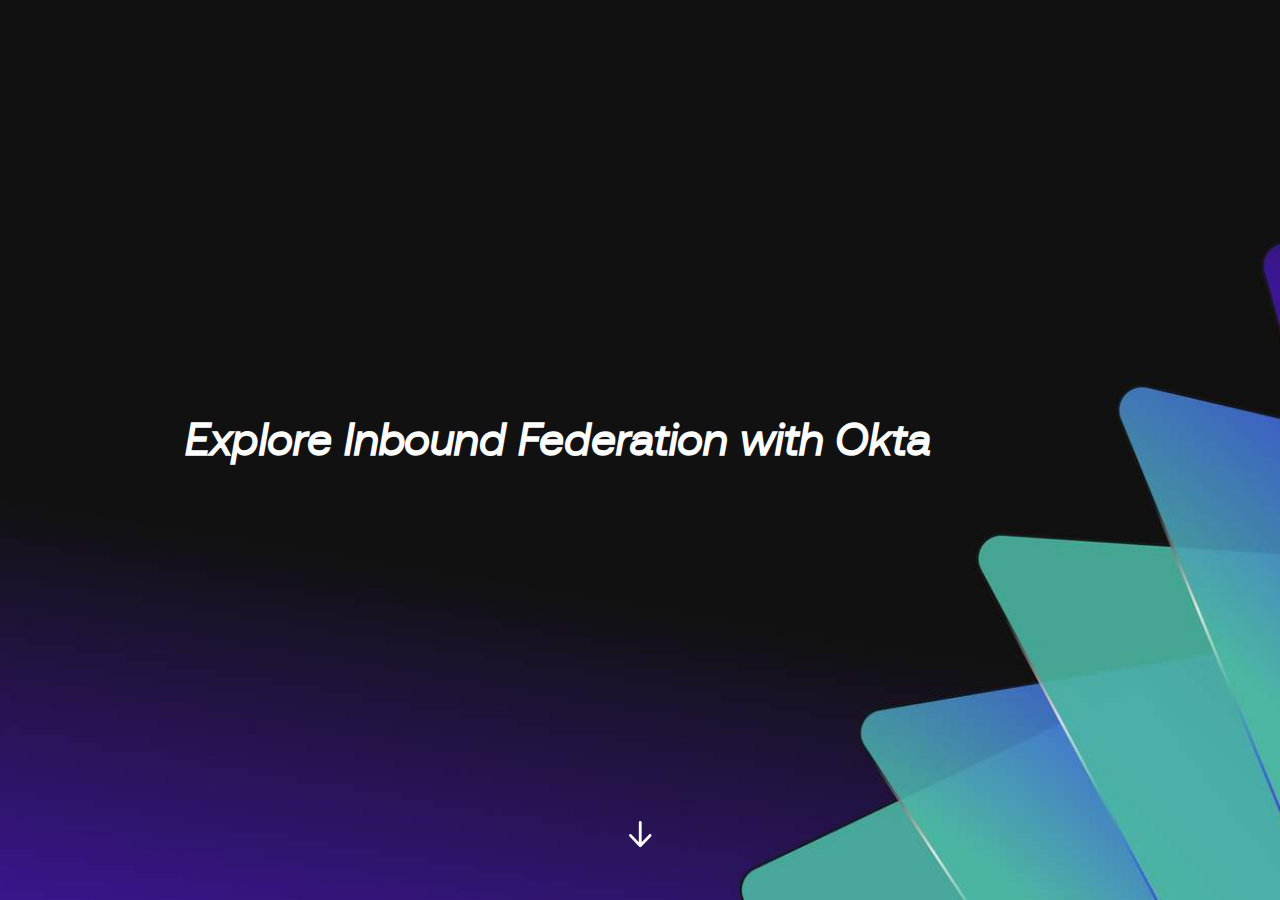
<file: worksamples/Explore Inbound Federation/index.html>
<!DOCTYPE html>
<html lang="en" class="">
  <head>
    <meta http-equiv="X-UA-Compatible" content="IE=edge,chrome=1">
    <meta name="viewport" content="width=device-width, initial-scale=1">
    <meta charset="utf-8">

    <title>Explore Inbound Federation with Okta</title>

    <link type="text/css" rel="stylesheet" href="lib/icomoon.css">
    <script type="text/javascript" src="lib/player-0.0.11.min.js"></script>
    <script type="text/javascript" src="lib/lzwcompress.js"></script>

    <!-- Resize Hack -->
    <script type="text/javascript">
      window.resizeTo(screen.width, screen.height);
    </script>
    

    <script id="__ENTRY__" type="application/json">
      {".js":["rise/d73725e3.js"],".css":["sandbox/4adfab46.css"]}
    </script>

    <script id="__REMOTE_ENTRIES__" type="application/json">
      {"mondrian":{".js":["mondrian/entry.js"]}}
    </script>

    <script>
      (function() {
        const jsonp = {}

        function loadModule(manifest) {
          const p = []

          if (manifest['.css'] != null) {
            for (var idx = 0; idx < manifest['.css'].length; idx++) {
              p.push(new Promise((resolve, reject) => {
                var link = document.createElement('link')
                link.onload = resolve
                link.onerror = reject
                link.rel = 'stylesheet'
                link.href = 'lib/' + manifest['.css'][idx]
                document.body.appendChild(link)
              }))
            }
          }

          if (manifest['.js'] != null) {
            for (var idx = 0; idx < manifest['.js'].length; idx++) {
              p.push(new Promise((resolve, reject) => {
                var script = document.createElement('script')
                script.onload = resolve
                script.onerror = reject
                script.src = 'lib/' + manifest['.js'][idx]
                document.body.appendChild(script)
              }))
            }
          }

          return Promise.all(p)
        }

        function deserialize(str) {
          const buffer = Uint8Array.from(atob(str), c => c.charCodeAt(0))
          const json = new TextDecoder().decode(buffer)
          const result = JSON.parse(json)
          return result
        }

        function __loadEntry() {
          return loadModule(JSON.parse(document.getElementById('__ENTRY__').textContent))
        }

        function __loadRemoteEntry(name) {
          const manifest = JSON.parse(document.getElementById('__REMOTE_ENTRIES__').textContent)
          if (manifest[name] == null) throw new Error(`Missing manifest for remote entry "${name}".`)
          return loadModule(manifest[name])
        }

        async function __fetchCourse() {
          return Promise.resolve(deserialize("[base64]/[base64]/[base64]/[base64]"))
        }

        window.__loadEntry = __loadEntry
        window.__loadRemoteEntry = __loadRemoteEntry
        window.__fetchCourse = __fetchCourse
      })()
    </script>
  </head>
  <body>
    <div id="app"></div>
    <script type="text/javascript">
  (function(root) {
    window.partnerContent = [];

    function isExport() {
      return true;
    }

    function resolvePath(path) {
      return ('assets/').concat(path);
    }

    function resolveFontPath(font) {
      return ('lib/fonts/').concat(font.key.split('/').reverse()[0]);
    }

    root.Runtime = {
      fetch: window.__fetchCourse,
      isExport: isExport,
      resolvePath: resolvePath,
      resolveFontPath: resolveFontPath
    };
  }(window));
</script>

    
    <script>__loadEntry()</script>
    
  </body>
</html>
</file>
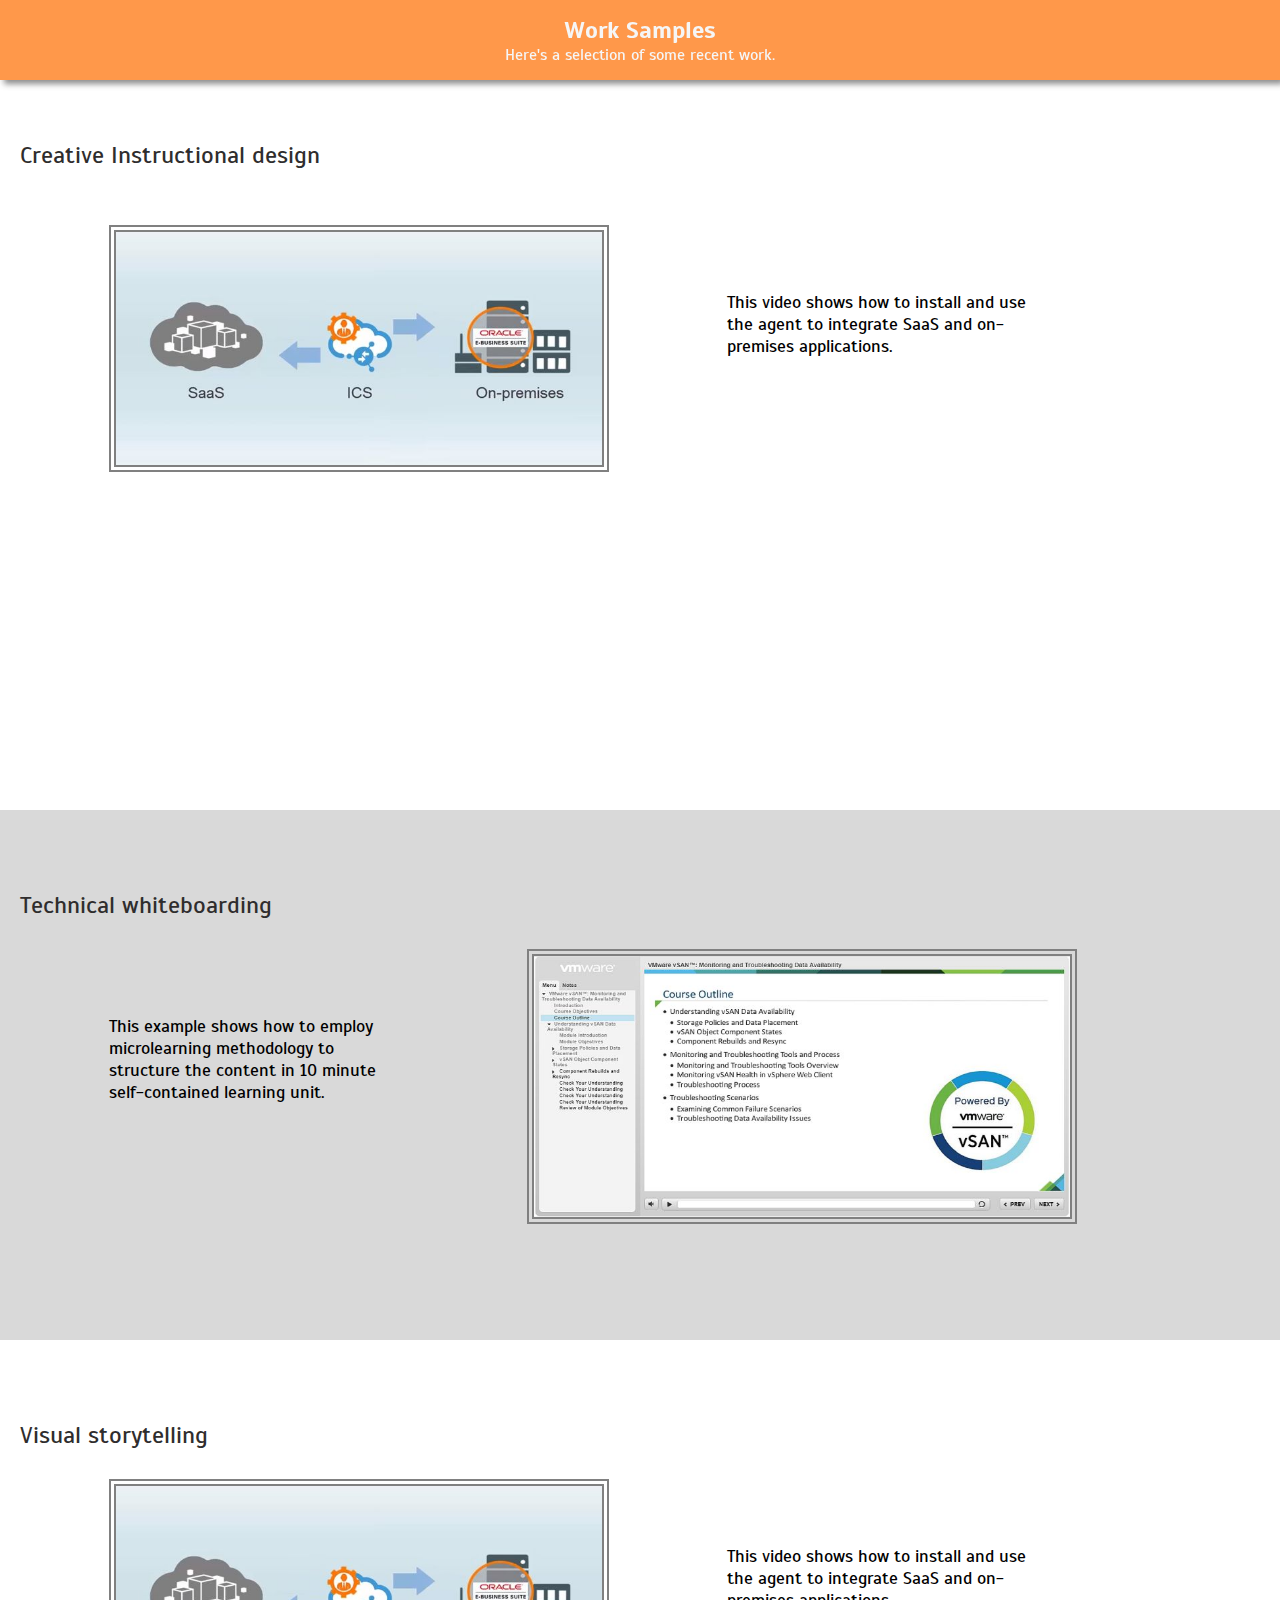
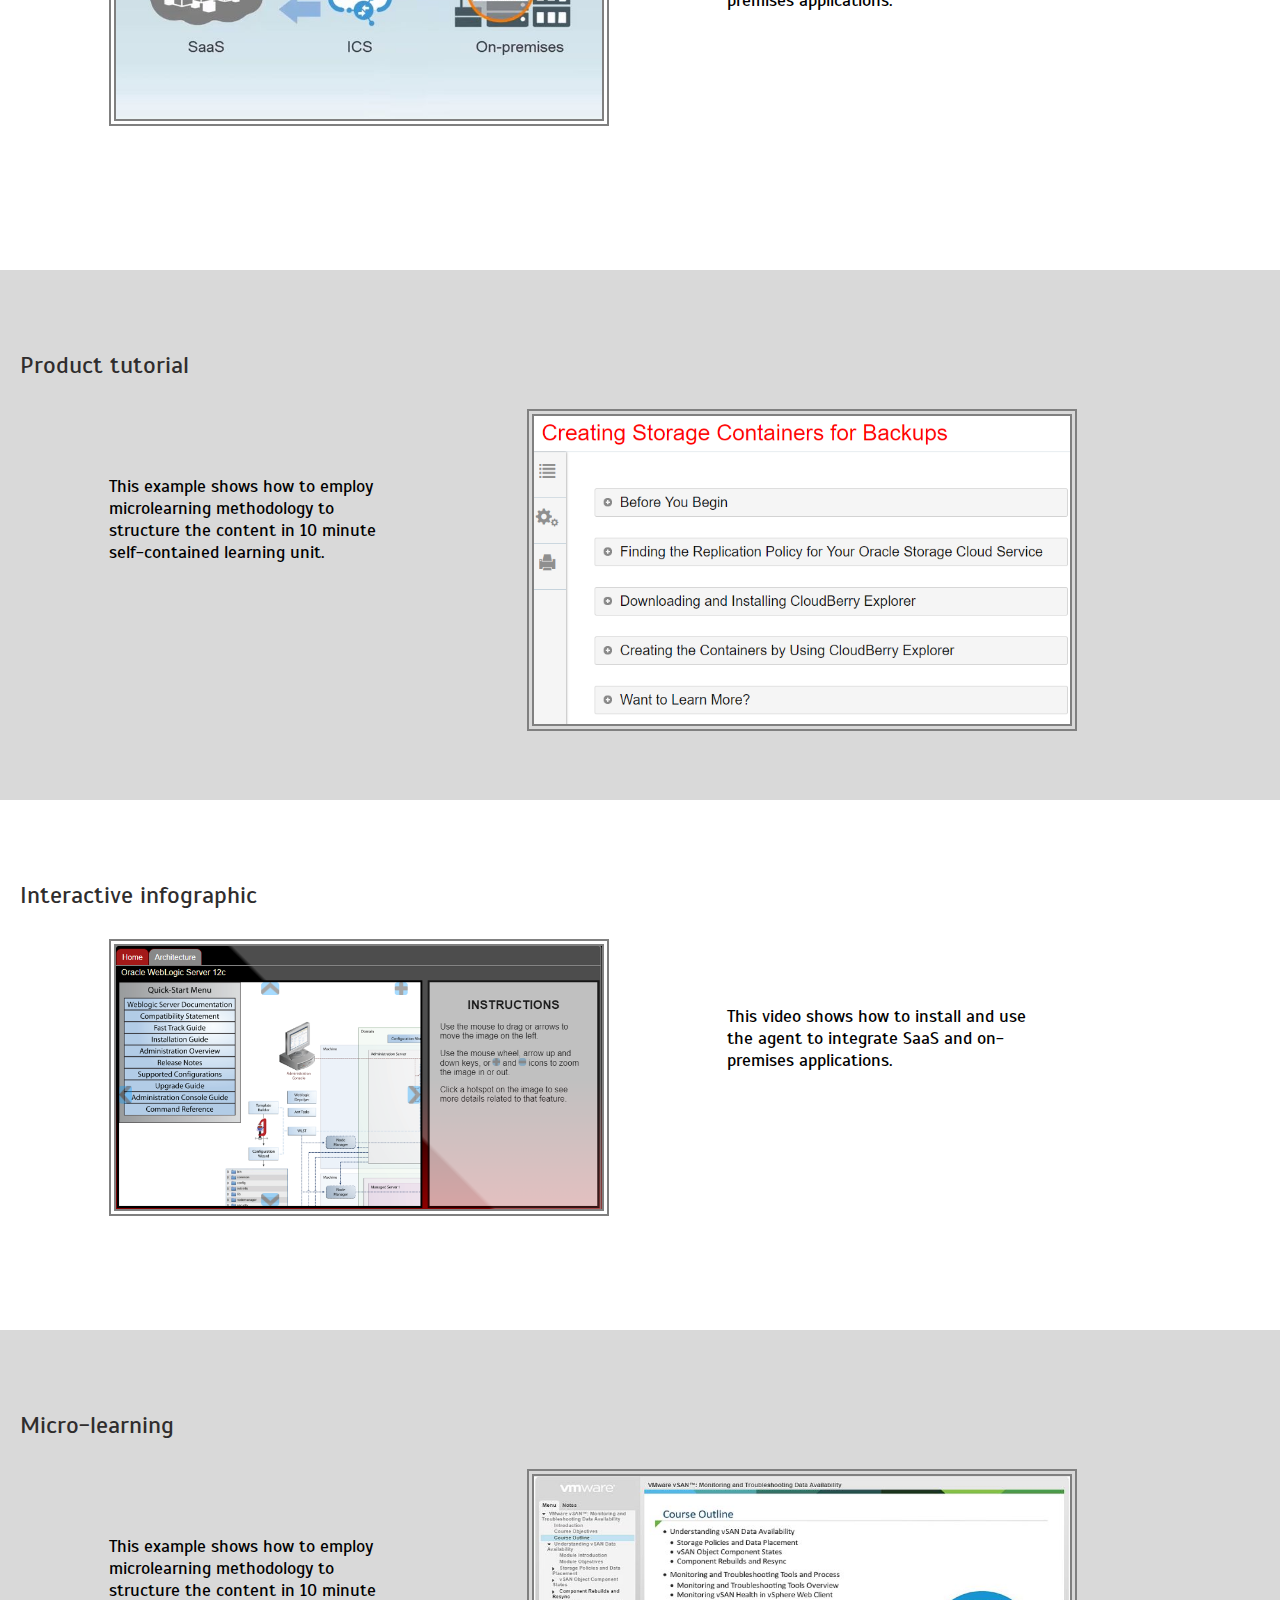
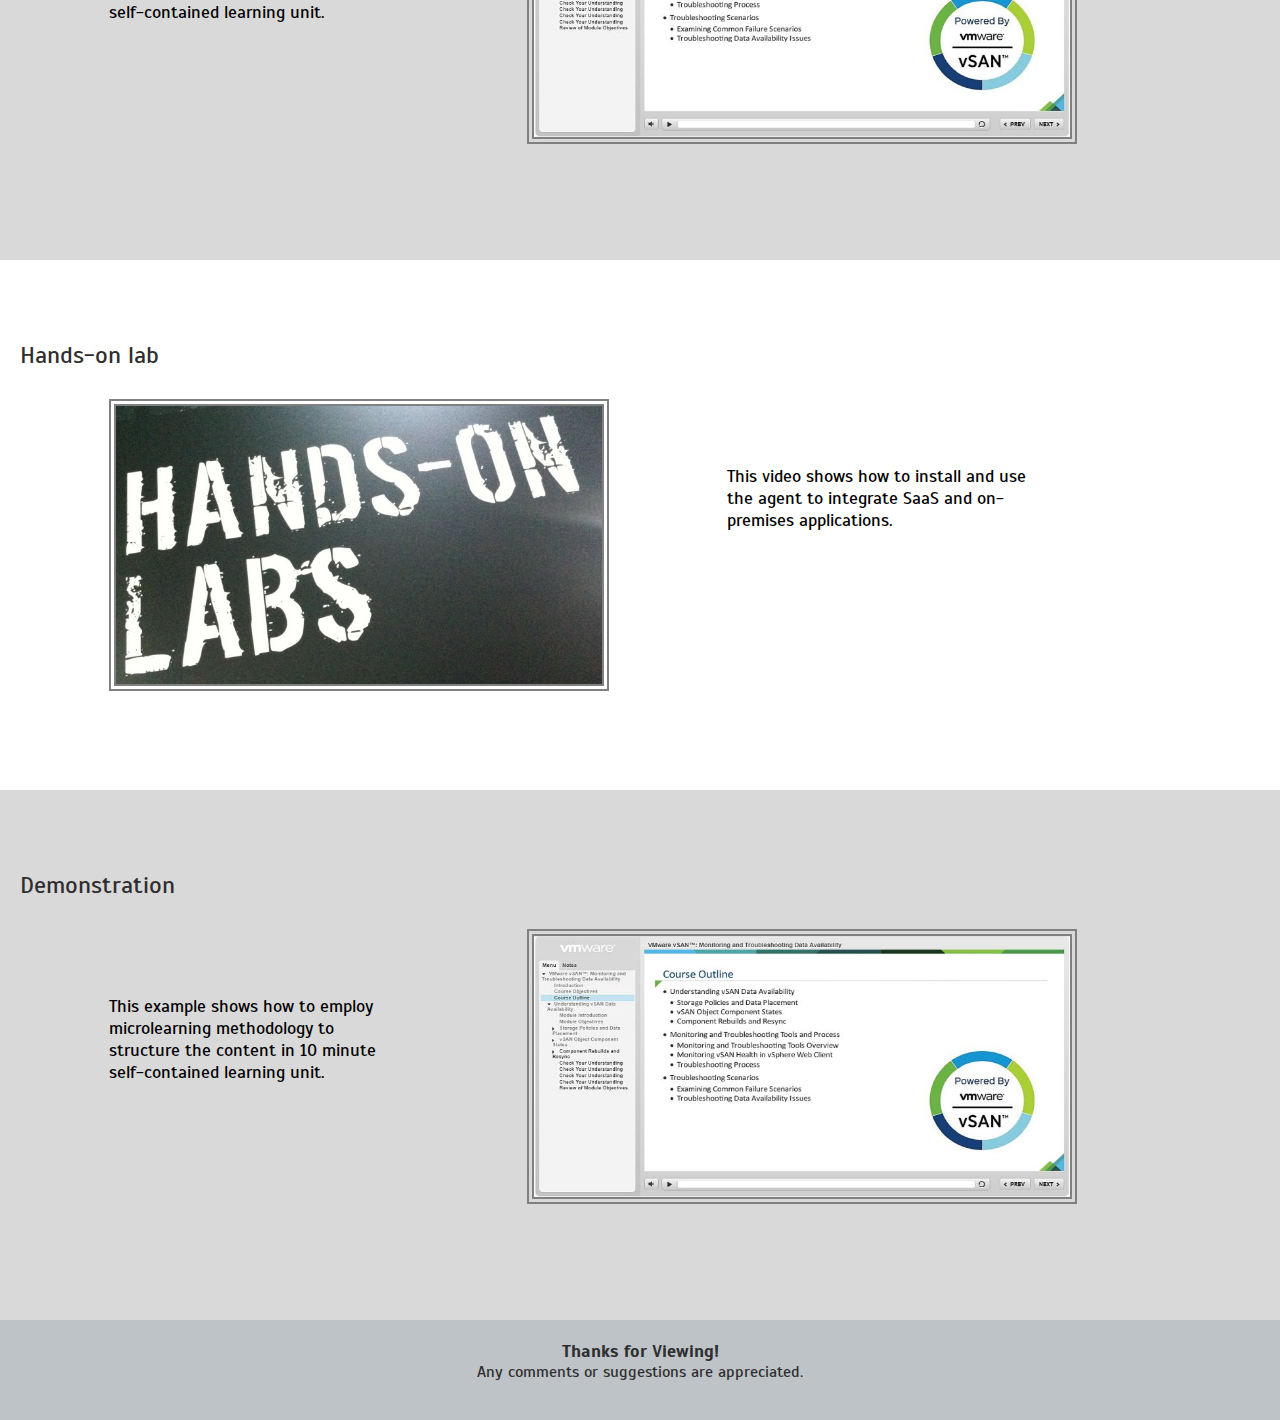
<file: Samples.html>
<!DOCTYPE html>
<head>
  <title>Work Samples</title>
  <link rel="stylesheet" href="css/scroll.css">
  <!--<script type="text/javascript" src="js/home.js"></script-->
</head>
<body>
<nav>
  <div class="nav-container">
    <h1>Work Samples</h1>
    <p>Here's a selection of some recent work. </p>
  </div>
</nav>

<section id="creative-ID">
    <div class="title">Creative Instructional design</div>
    
    <div class="container">
      <div class="image_left">
        <a href="https://youtu.be/nsbvR027GXY" target="_blank">
          <img src="image/ICS_agent.jpg" alt="ICS-Agent" class="imgBorder" style="width:500px;height:247px;" />
      
        </a>
      </div>
      <div class="description_right"> 
         <br /> <br /><br /> This video shows how to install and use the agent to integrate SaaS and on-premises applications.
      </div> 
    </div>
    
  
</section>
    
<section class="greybg" id="whiteboard">
    <div class="title">Technical whiteboarding</div>
    
    <div class="container">
        
     <div class="description_left"> 
         <br /> <br /><br /> This example shows how to employ microlearning methodology to structure the content in 10 minute self-contained learning unit.
      </div> 
      <div class="image_right">
        <a href="https://youtu.be/nsbvR027GXY" target="_blank">
          
      <img src="image/vSAN_MT.jpg" alt="micro-learning" class="imgBorder" style="width:550px;height:275px;" />
        </a>
      </div>
      
    </div>
    
    
</section>
    
<section id="storytelling">
    <div class="title">Visual storytelling</div>
    
    <div class="container">
      <div class="image_left">
        <a href="https://youtu.be/nsbvR027GXY" target="_blank">
          <img src="image/ICS_agent.jpg" alt="ICS-Agent" class="imgBorder" style="width:500px;height:247px;" />
      
        </a>
      </div>
      <div class="description_right"> 
         <br /> <br /><br /> This video shows how to install and use the agent to integrate SaaS and on-premises applications.
      </div> 
    </div>
    
  
</section>
    
    
<section class="greybg" id="tutorial">
  <div class="title">Product tutorial</div>
  <div class="container">
        
      <div class="description_left"> 
         <br /> <br /><br /> This example shows how to employ microlearning methodology to structure the content in 10 minute self-contained learning unit.
      </div> 
      <div class="image_right">
        <a href="http://www.oracle.com/webfolder/technetwork/tutorials/obe/cloud/sscs/CreateStorageContainer/SOACS_prereq_storageContainers.html" target="_blank">
          
      <img src="image/tutorial.png" alt="micro-learning" class="imgBorder" style="width:550px;" />
        </a>
      </div>
   </div>    
</section>
    
    
    
<section id="infographic">
    <div class="title">Interactive infographic</div>
    <div class="container">
        
       <div class="image_left">
        <a href="http://www.oracle.com/webfolder/technetwork/tutorials/obe/fmw/wls/12c/12c_poster/poster.html" target="_blank">
          <img src="image/infograph.png" alt="ICS-Agent" class="imgBorder" style="width:500px;" />
      
        </a>
      </div>
      <div class="description_right"> 
         <br /> <br /><br /> This video shows how to install and use the agent to integrate SaaS and on-premises applications.
      </div>  
        
       <!-- 
      <div class="overlay">
      <img src="image/infograph.png" alt="ICS-Agent" class="image">
      <a href="http://www.oracle.com/webfolder/technetwork/tutorials/obe/fmw/wls/12c/12c_poster/poster.html" target="_blank">
      <div class="overlay-content"> 
         <div>This video shows how to install and 
        use the agent to integrate SaaS and on-premises applications.</div>
      </div> 
      </a>
      </div>
-->
    </div>
</section> 
    
       

<section class="greybg" id="micro-learning">
    <div class="title">Micro-learning</div>
    
    <div class="container">
        
     <div class="description_left"> 
         <br /> <br /><br /> This example shows how to employ microlearning methodology to structure the content in 10 minute self-contained learning unit.
      </div> 
      <div class="image_right">
        <a href="https://youtu.be/nsbvR027GXY" target="_blank">
          
      <img src="image/vSAN_MT.jpg" alt="micro-learning" class="imgBorder" style="width:550px;height:275px;" />
        </a>
      </div>
      
    </div>
    
    
</section>
    



    

      <!--<div class="overlay">
      <img src="image/tutorial.png" alt="tutorial" class="image">
      <a href="http://www.oracle.com/webfolder/technetwork/tutorials/obe/cloud/sscs/CreateStorageContainer/SOACS_prereq_storageContainers.html" target="_blank">
      <div class="overlay-content"> 
         <div>This video shows how to install and 
        use the agent to integrate SaaS and on-premises applications.</div>
      </div> 
      </a>
      </div>
-->
      

    
<section id="HOL">
    <div class="title">Hands-on lab</div>
    <div class="container">
          <div class="image_left">
        <a href="http://www.oracle.com/webfolder/technetwork/tutorials/obe/fmw/wls/12c/12c_poster/poster.html" target="_blank">
          <img src="image/HOL.png" alt="ICS-Agent" class="imgBorder" style="width:500px;" />
      
        </a>
      </div>
      <div class="description_right"> 
         <br /> <br /><br /> This video shows how to install and use the agent to integrate SaaS and on-premises applications.
      </div>  
    </div>
</section> 
    
    
<section class="greybg" id="demo">
    <div class="title">Demonstration</div>
    
    <div class="container">
        
     <div class="description_left"> 
         <br /> <br /><br /> This example shows how to employ microlearning methodology to structure the content in 10 minute self-contained learning unit.
      </div> 
      <div class="image_right">
        <a href="https://youtu.be/nsbvR027GXY" target="_blank">
          
      <img src="image/vSAN_MT.jpg" alt="micro-learning" class="imgBorder" style="width:550px;height:275px;" />
        </a>
      </div>
      
    </div>
    
    
</section>
    
    
     
     
<footer>
<p>  </p>   
  <h2>Thanks for Viewing!</h2>
  <p>Any comments or suggestions are appreciated.</p>
</footer>
<a id="toTop" href="#1"><div class="to-top"></div></a>
    </body>
</html>
</file>
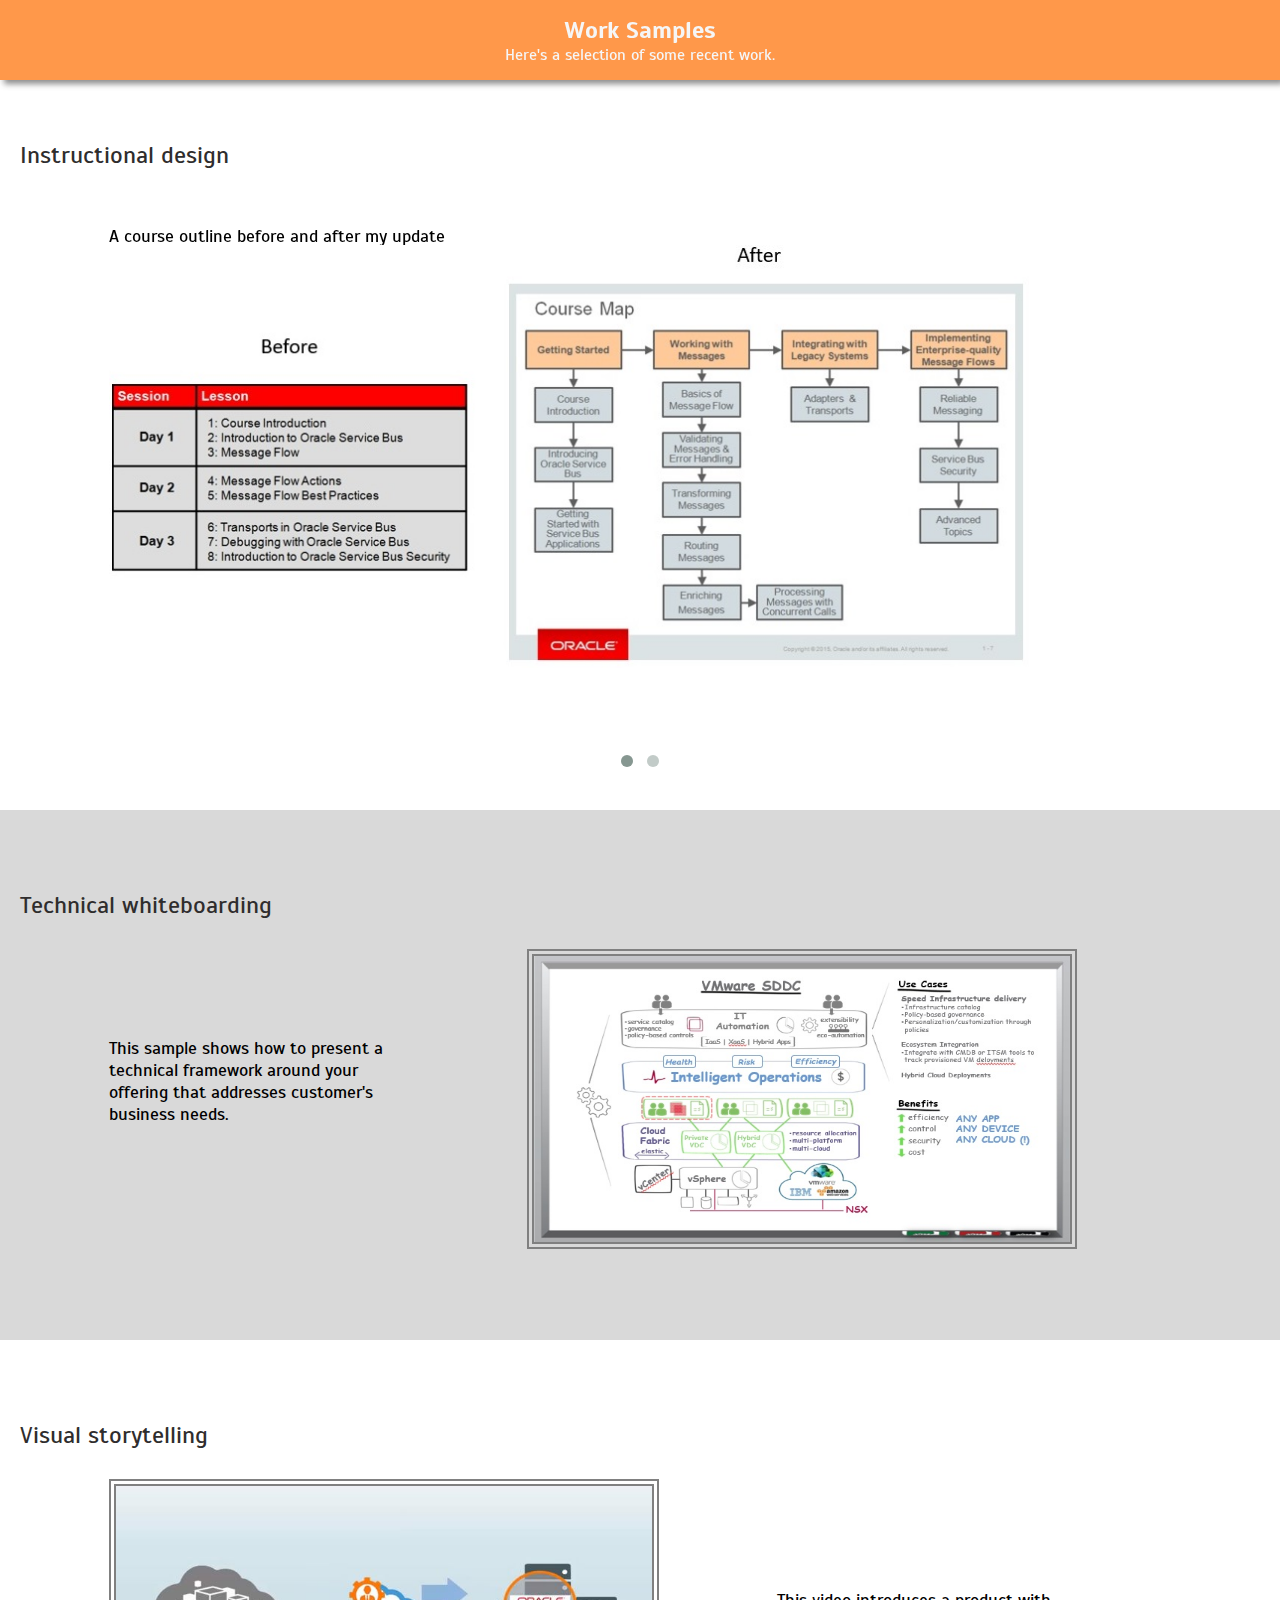
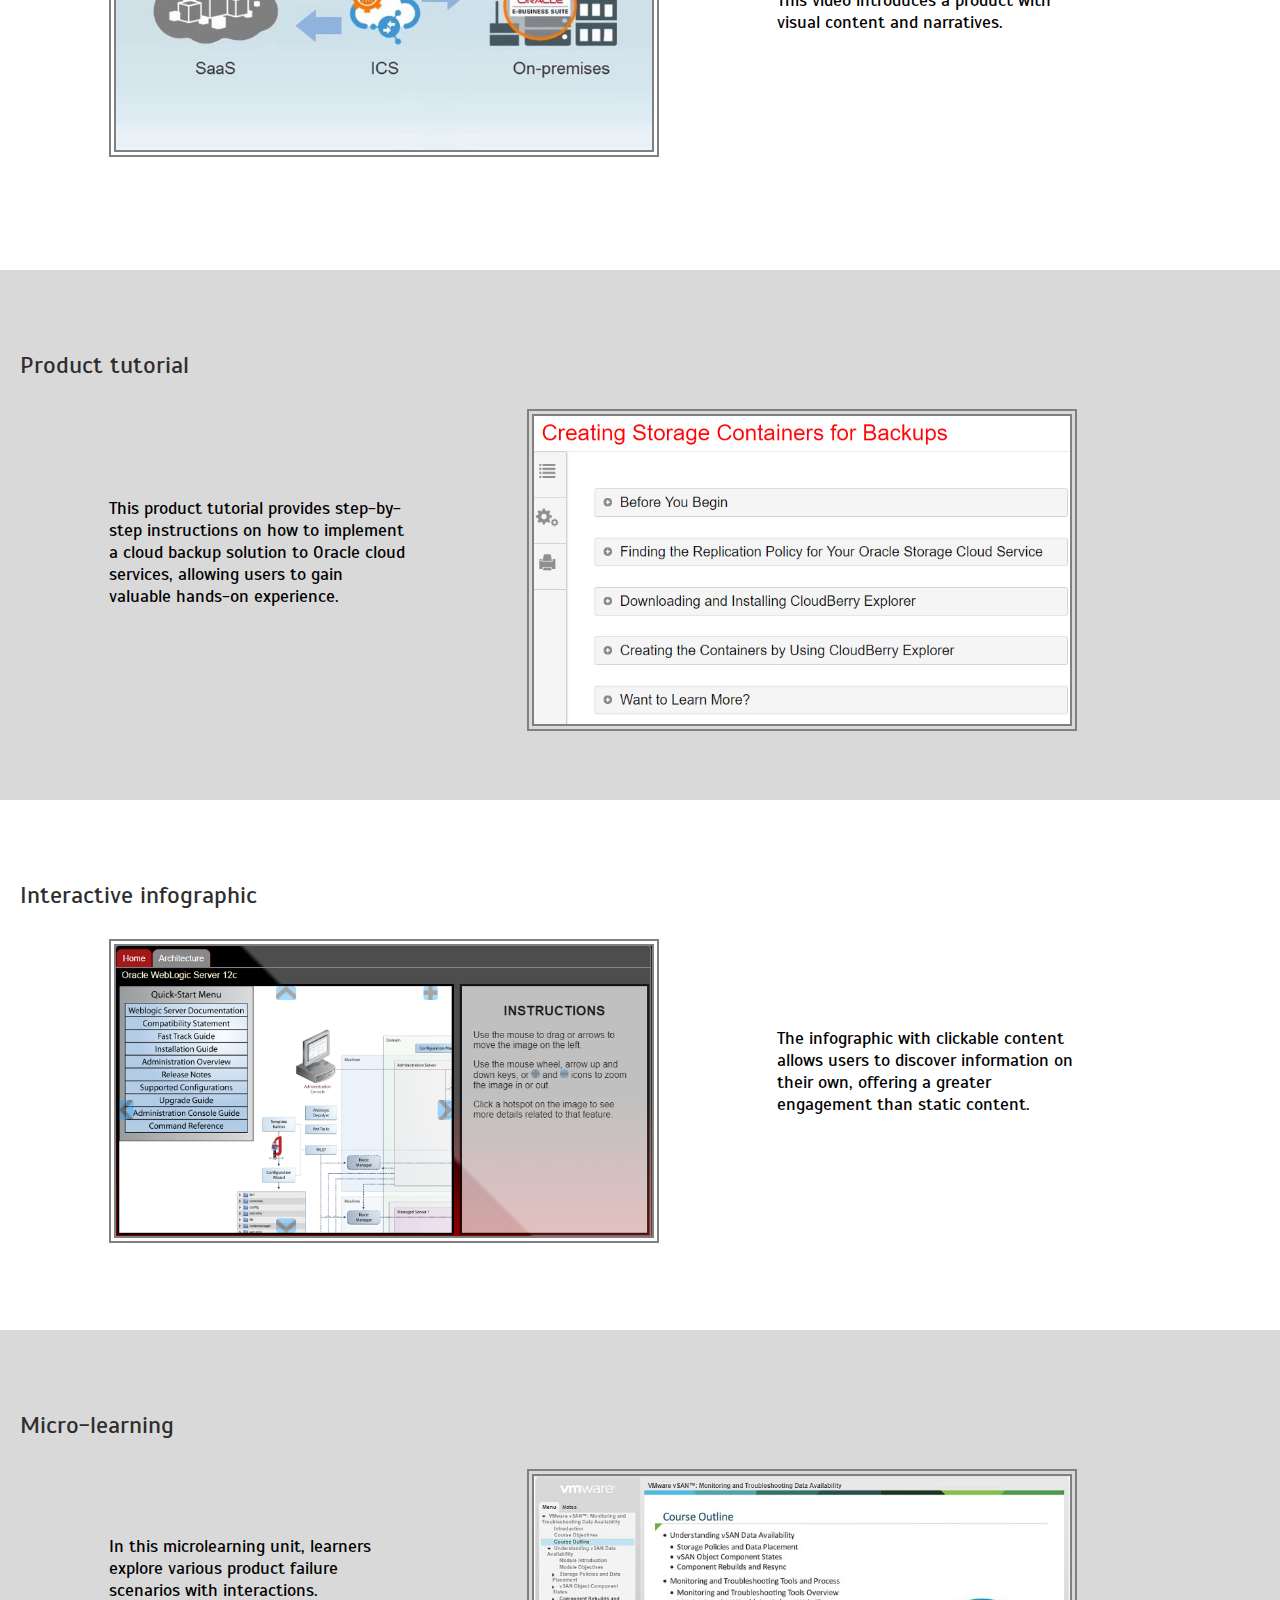
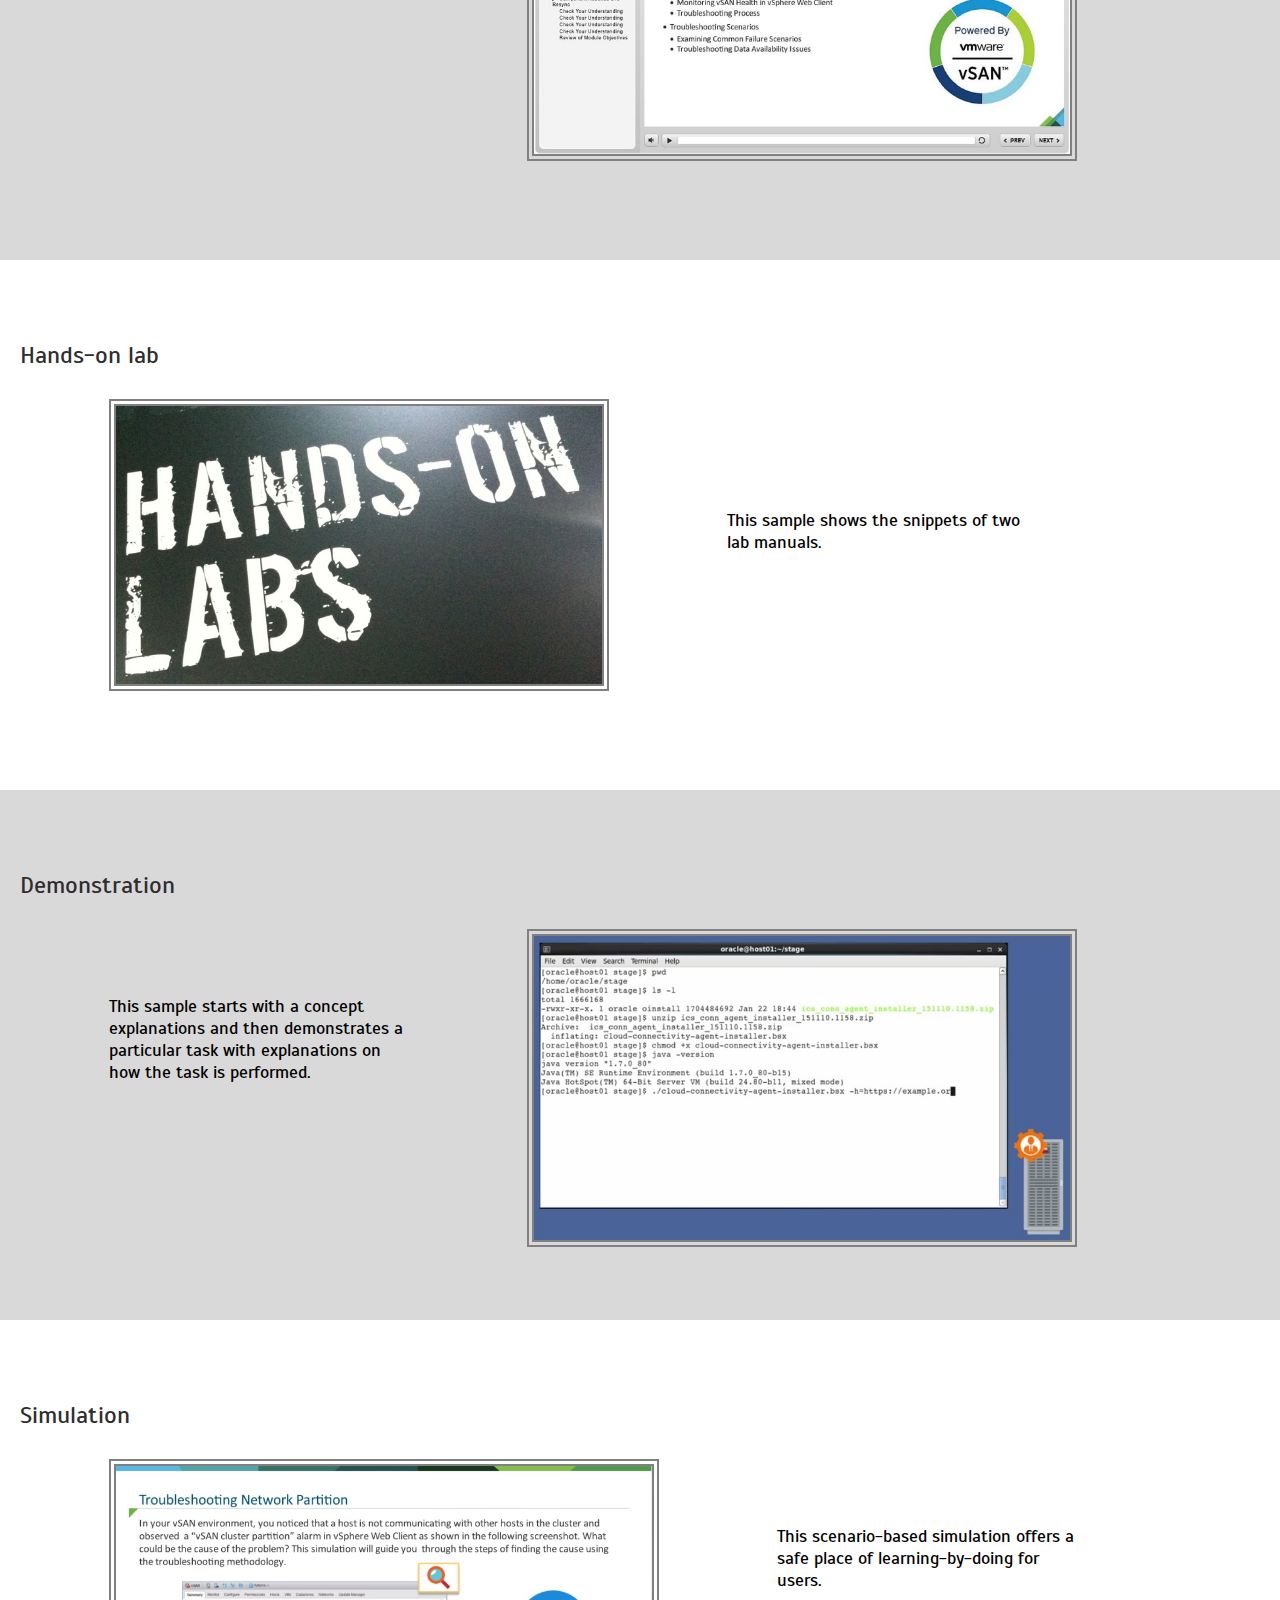
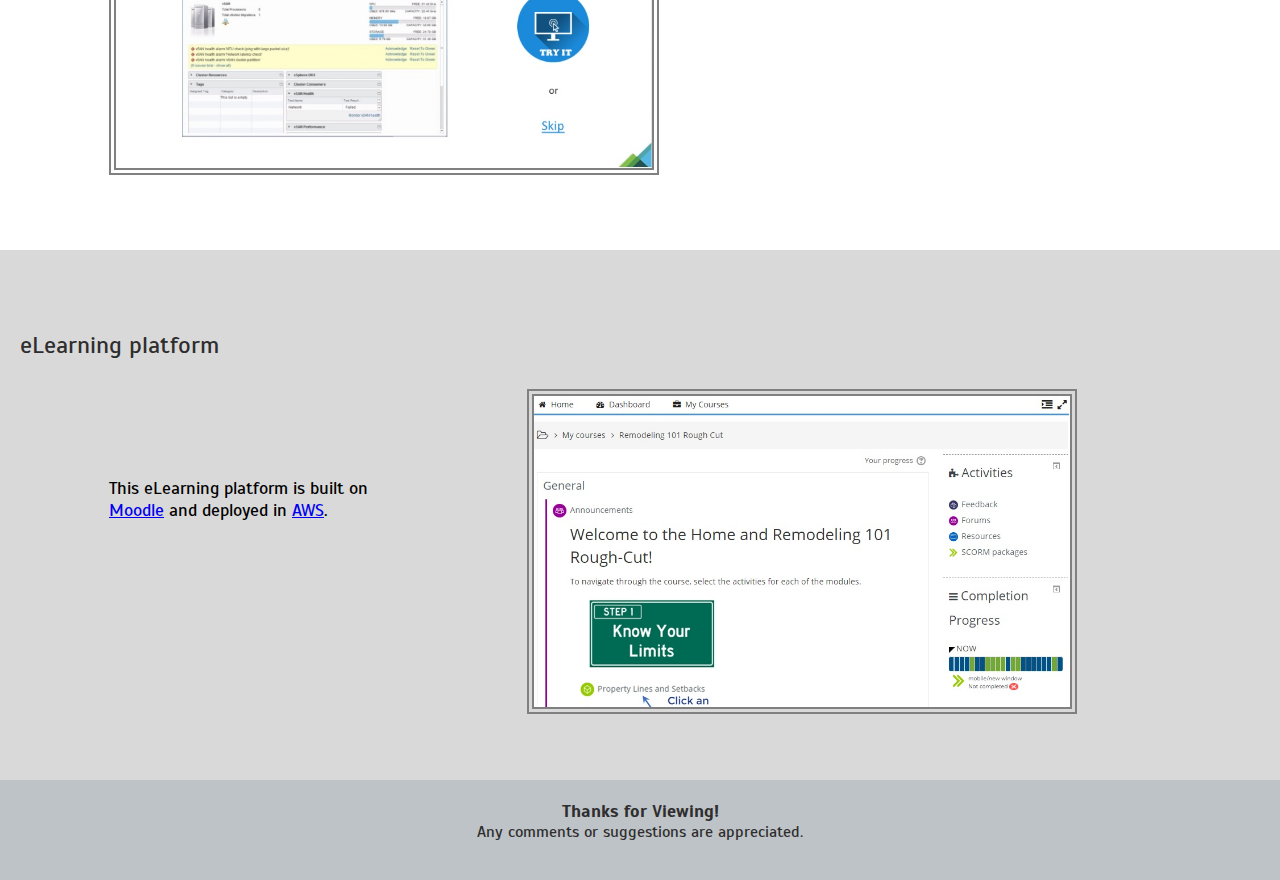
<file: samples.html>
<!DOCTYPE html>
<html>
<head>
  <title>Work Samples</title>
  <link rel="stylesheet" href="css/scroll.css">
 
  <link rel="stylesheet" href="owl-carousel/owl.carousel.css">
  <link rel="stylesheet" href="owl-carousel/owl.theme.css">
  <link rel="stylesheet" href="owl-carousel/custom.css">

  <script src="owl-carousel/jquery-1.9.1.min.js"></script>
  <script src="owl-carousel/owl.carousel.min.js"></script>
    
 <!--<script type="text/javascript" src="js/home.js"></script-->
</head>
<body>
<nav>
  <div class="nav-container">
    <h1>Work Samples</h1>
    <p>Here's a selection of some recent work. </p>
  </div>
</nav>

<section id="creative-ID">
    <div class="title">Instructional design</div>
    
    <div class="container owl-carousel owl-theme">
      <div>
          <div class="carousel_title"> 
             A course outline before and after my update
             
          </div>
          <div class="carousel_image">
            
              <img src="image/ID1.jpg" alt="course map" style="width:920px" />
    
          </div>
       
      </div>
       
      <div class="item">
        <div class="carousel_title"> 
            The set-up of a course lab based on a use case
             
          </div>
          <div class="carousel_image">
            
              <img src="image/ID2.jpg" alt="lab_setup"  style="width:770px" />
    
          </div>
      </div>
    </div>
    
  
</section>
    
<section class="greybg" id="whiteboard">
    <div class="title">Technical whiteboarding</div>
    
    <div class="container">
        
     <div class="description_left"> 
         <br /> <br /><br /> <br />This sample shows how to present a technical framework around your offering that addresses customer's  business needs.
      </div> 
      <div class="image_right">
        <a href="worksamples/Whiteboard-sample.pptm" target="_blank">
          
      <img src="image/whiteboard.jpg" alt="whiteboard" class="imgBorder" style="width:550px;height:300px;" />
        </a>
      </div>      
    </div>    
</section>
    
<section id="storytelling">
    <div class="title">Visual storytelling</div>
    
    <div class="container">
      <div class="image_left">
        <a href="https://youtu.be/vjlrVkKVU2s" target="_blank">
          <img src="image/ICS_agent.jpg" alt="ICS-Agent" class="imgBorder" style="width:550px" />
      
        </a>
      </div>
      <div class="description_right"> 
         <br /> <br /><br /> <br /> <br /> This video introduces a product with visual content  and narratives. 
      </div> 
    </div>
    
  
</section>
    
    
<section class="greybg" id="tutorial">
  <div class="title">Product tutorial</div>
  <div class="container">
        
      <div class="description_left"> 
         <br /> <br /><br /> <br /> This product tutorial provides step-by-step instructions on how to implement a cloud backup solution to Oracle cloud services, allowing users to gain valuable hands-on experience.
      </div> 
      <div class="image_right">
        <a href="http://www.oracle.com/webfolder/technetwork/tutorials/obe/cloud/sscs/CreateStorageContainer/SOACS_prereq_storageContainers.html" target="_blank">
          
      <img src="image/tutorial.png" alt="micro-learning" class="imgBorder" style="width:550px;" />
        </a>
      </div>
   </div>    
</section>
    
    
    
<section id="infographic">
    <div class="title">Interactive infographic</div>
    <div class="container">
        
       <div class="image_left">
        <a href="http://www.oracle.com/webfolder/technetwork/tutorials/obe/fmw/wls/12c/12c_poster/poster.html" target="_blank">
          <img src="image/infograph.png" alt="ICS-Agent" class="imgBorder" style="width:550px;" />
      
        </a>
      </div>
      <div class="description_right"> 
         <br /> <br /><br /> <br /> The infographic with clickable content allows users to discover information on their own, offering a greater engagement than static content.
      </div>  
        
       <!-- 
      <div class="overlay">
      <img src="image/infograph.png" alt="ICS-Agent" class="image">
      <a href="http://www.oracle.com/webfolder/technetwork/tutorials/obe/fmw/wls/12c/12c_poster/poster.html" target="_blank">
      <div class="overlay-content"> 
         <div>This video shows how to install and 
        use the agent to integrate SaaS and on-premises applications.</div>
      </div> 
      </a>
      </div>
-->
    </div>
</section> 
    
       

<section class="greybg" id="micro-learning">
    <div class="title">Micro-learning</div>
    
    <div class="container">
        
     <div class="description_left"> 
         <br /> <br /><br /> In this microlearning unit, learners explore various product failure scenarios with interactions. 
      </div> 
      <div class="image_right">
        <a href="worksamples/MicroLearning/story_html5.html" target="_blank">
          
      <img src="image/vSAN_MT.jpg" alt="micro-learning" class="imgBorder" style="width:550px" />
        </a>
      </div>
      
    </div>
    
    
</section>
    



    

      <!--<div class="overlay">
      <img src="image/tutorial.png" alt="tutorial" class="image">
      <a href="http://www.oracle.com/webfolder/technetwork/tutorials/obe/cloud/sscs/CreateStorageContainer/SOACS_prereq_storageContainers.html" target="_blank">
      <div class="overlay-content"> 
         <div>This video shows how to install and 
        use the agent to integrate SaaS and on-premises applications.</div>
      </div> 
      </a>
      </div>
-->
      

    
<section id="HOL">
    <div class="title">Hands-on lab</div>
    <div class="container">
          <div class="image_left">
        <a href="worksamples/HOLs.pdf" target="_blank">
          <img src="image/HOL.png" alt="ICS-Agent" class="imgBorder" style="width:500px;" />
      
        </a>
      </div>
      <div class="description_right"> 
         <br /> <br /><br /> <br /><br />This sample shows the snippets of two lab manuals.
      </div>  
    </div>
</section> 
    
    
<section class="greybg" id="demo">
    <div class="title">Demonstration</div>
    
    <div class="container">
        
     <div class="description_left"> 
         <br /> <br /><br /> This sample starts with a concept explanations and then demonstrates a particular task with explanations on how the task is performed.
      </div> 
      <div class="image_right">
        <a href="https://youtu.be/nsbvR027GXY" target="_blank">
          
      <img src="image/demo.jpg" alt="micro-learning" class="imgBorder" style="width:550px" />
        </a>
      </div>
      
    </div> 
    
</section>
    
<section id="simulation">
    <div class="title">Simulation</div>
    <div class="container">
          <div class="image_left">
        <a href="worksamples/simulation.mp4" target="_blank">
          <img src="image/simulation.jpg" alt="ICS-Agent" class="imgBorder" style="width:550px;" />
      
        </a>
      </div>
      <div class="description_right"> 
         <br /> <br /><br /> This scenario-based simulation offers a safe place of learning-by-doing for users. 
      </div>  
    </div>
</section> 
        
<section class="greybg" id="platform">
    <div class="title">eLearning platform</div>
    
    <div class="container">
        
     <div class="description_left"> 
         <br /> <br /><br /> <br /> This eLearning platform is built on <a href="https://moodle.org/" target="_blank">Moodle</a> and deployed in <a href="https://aws.amazon.com/" target="_blank">AWS</a>.
      </div> 
      <div class="image_right">
        <a href="https://elearning.firefalltech.com" target="_blank">          
            <img src="image/firefall.jpg" alt="micro-learning" class="imgBorder" style="width:550px" />
        </a>
      </div>
      
    </div> 
    
</section>    
     
     
<footer>
  
  <h2>Thanks for Viewing!</h2>
  <p>Any comments or suggestions are appreciated.</p>
</footer>
    
<!-- <a id="toTop" href="#1"><div class="to-top"></div></a> -->
    
    <script>
  $(document).ready(function() {
     
    $(".owl-carousel").owlCarousel({
      //navigation: true,
      //navigationText: [
      //  "<i class='icon-chevron-left icon-white'>&lt;&lt;</i>",
      //  "<i class='icon-chevron-right icon-white'>&gt;&gt;</i>"
      //],
      singleItem: true,
      slideSpeed: 300,
      paginationSpeed: 400
    });
     
  });
</script>
    
</body>
</html>
</file>
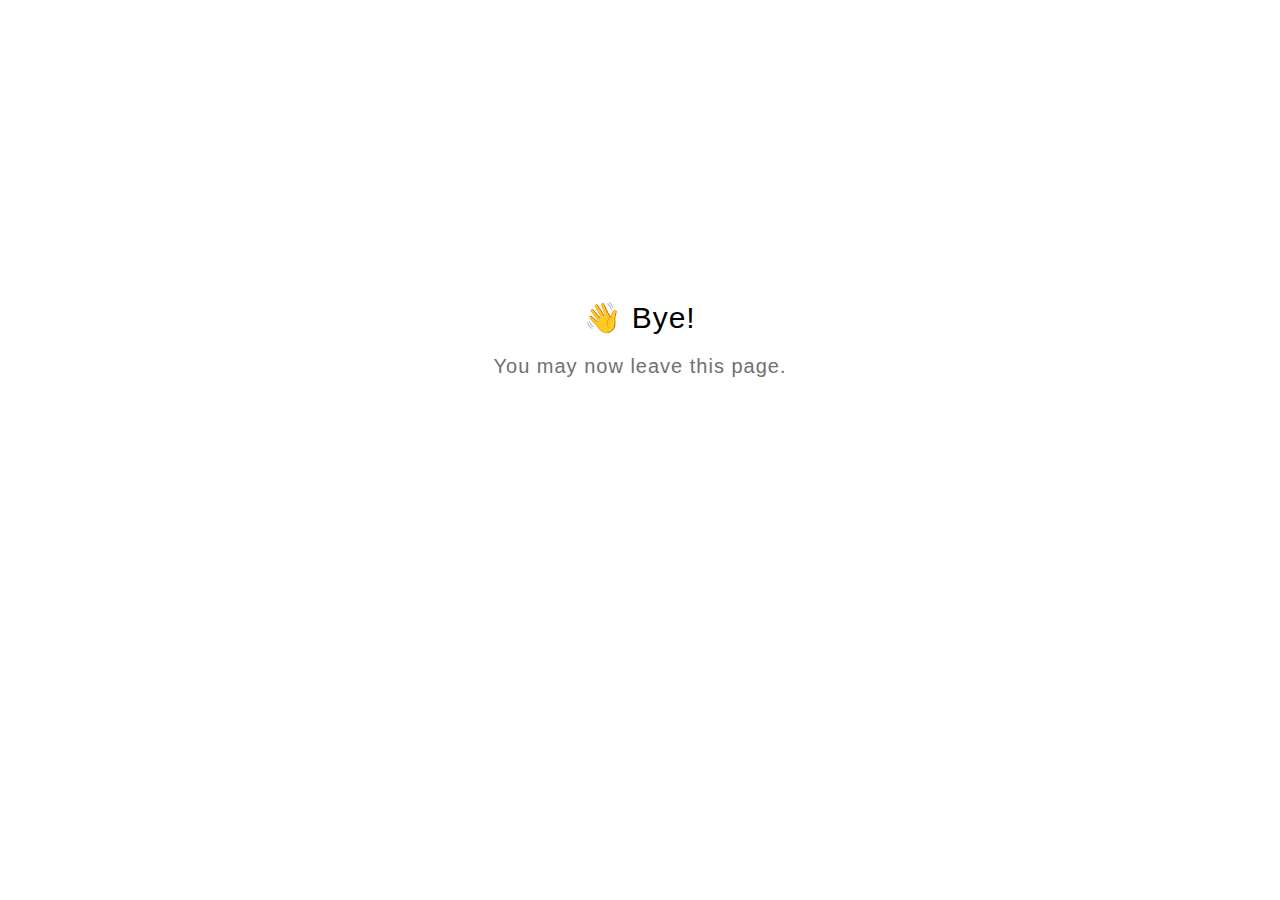
<file: worksamples/Explore Inbound Federation/goodbye.html>
<!DOCTYPE html>
<html lang="en">
  <head>
    <title>Goodbye</title>
    <meta charset="utf-8" lang="en">
    <style>
      html {
        font-size: 20px;
        font-family: 'lato', sans-serif;
        font-weight: lighter;
        letter-spacing: 0.05rem;
      }

      .goodbye-container {
        text-align: center;
        margin-top: 15rem;
      }

      .bye-message {
        font-size: 1.5rem;
      }

      .exit-text {
        color: #707070;
        margin-top: 1rem;
      }
    </style>
  </head>
  <body>
    <div class="goodbye-container">
      <div class="bye-message">👋 Bye!</div>
      <div class="exit-text">You may now leave this page.</div>
    </div>
  </body>
</html>
</file>
<file: worksamples/Explore Inbound Federation/lib/icomoon.css>
@font-face {
	font-family: 'icomoon';
	src:  url('fonts/icomoon.ttf') format('truetype'),
				url('fonts/icomoon.woff') format('woff');
	font-weight: normal;
	font-style: normal;
}

[class^="icon-"], [class*=" icon-"] {
	/* use !important to prevent issues with browser extensions that change fonts */
	font-family: 'icomoon' !important;
	speak: none;
	font-style: normal;
	font-weight: normal;
	font-variant: normal;
	text-transform: none;
	line-height: 1;

	/* Better Font Rendering =========== */
	-webkit-font-smoothing: antialiased;
	-moz-osx-font-smoothing: grayscale;
}

.icon-edit-author-name:before {
	content: "\e976";
}
.icon-lock:before {
	content: "\e977";
}
.icon-checkmark-valid:before {
	content: "\e95d";
}
.icon-close-media-panel:before {
	content: "\e95e";
}
.icon-trash4:before {
	content: "\e95f";
}
.icon-x-invalid-url:before {
	content: "\e960";
}
.icon-attach2:before {
	content: "\e961";
}
.icon-bold:before {
	content: "\e962";
}
.icon-fontcolor:before {
	content: "\e963";
}
.icon-fontsize:before {
	content: "\e964";
}
.icon-italic:before {
	content: "\e965";
}
.icon-link:before {
	content: "\e966";
}
.icon-orderedlist:before {
	content: "\e967";
}
.icon-quote:before {
	content: "\e968";
}
.icon-unorderedlist:before {
	content: "\e969";
}
.icon-feedback:before {
	content: "\e910";
}
.icon-review:before {
	content: "\e911";
}
.icon-customizable:before {
	content: "\e908";
}
.icon-design:before {
	content: "\e909";
}
.icon-interactions:before {
	content: "\e90a";
}
.icon-questions:before {
	content: "\e90b";
}
.icon-scenarios2:before {
	content: "\e90c";
}
.icon-slides:before {
	content: "\e90d";
}
.icon-desktop:before {
	content: "\e902";
}
.icon-expressions:before {
	content: "\e903";
}
.icon-poses:before {
	content: "\e904";
}
.icon-retina:before {
	content: "\e905";
}
.icon-scenarios:before {
	content: "\e906";
}
.icon-transparency:before {
	content: "\e907";
}
.icon-Master-01:before {
	content: "\e934";
}
.icon-Master-02:before {
	content: "\e93a";
}
.icon-Master-03:before {
	content: "\e939";
}
.icon-Master-04:before {
	content: "\e936";
}
.icon-Master-05:before {
	content: "\e93b";
}
.icon-Master-06:before {
	content: "\e935";
}
.icon-Master-07:before {
	content: "\e937";
}
.icon-Master-08:before {
	content: "\e938";
}
.icon-Master-09:before {
	content: "\e922";
}
.icon-Master-10:before {
	content: "\e926";
}
.icon-Master-11:before {
	content: "\e924";
}
.icon-Master-12:before {
	content: "\e928";
}
.icon-Master-13:before {
	content: "\e923";
}
.icon-Master-14:before {
	content: "\e925";
}
.icon-Master-15:before {
	content: "\e929";
}
.icon-Master-16:before {
	content: "\e927";
}
.icon-Master-17:before {
	content: "\e92b";
}
.icon-Master-18:before {
	content: "\e92c";
}
.icon-Master-19:before {
	content: "\e92d";
}
.icon-Master-20:before {
	content: "\e92e";
}
.icon-Master-21:before {
	content: "\e92f";
}
.icon-Master-22:before {
	content: "\e930";
}
.icon-Master-23:before {
	content: "\e931";
}
.icon-Master-24:before {
	content: "\e932";
}
.icon-Master-25:before {
	content: "\e933";
}
.icon-Master-26:before {
	content: "\e92a";
}
.icon-check-circle:before {
	content: "\e803";
}
.icon-trash:before {
	content: "\e804";
}
.icon-rotation:before {
	content: "\e91a";
}
.icon-vector:before {
	content: "\e91b";
}
.icon-mute:before {
	content: "\e90e";
}
.icon-volume:before {
	content: "\e90f";
}
.icon-logo:before {
	content: "\e805";
}
.icon-share:before {
	content: "\e801";
}
.icon-sorting:before {
	content: "\e91c";
}
.icon-more:before {
	content: "\e91d";
}
.icon-copy:before {
	content: "\e951";
}
.icon-clock:before {
	content: "\e915";
}
.icon-quotes-left:before {
	content: "\e918";
}
.icon-list-numbered:before {
	content: "\e916";
}
.icon-list2:before {
	content: "\e917";
}
.icon-plus:before {
	content: "\e60a";
}
.icon-info:before {
	content: "\e974";
}
.icon-cross:before {
	content: "\e913";
}
.icon-checkmark:before {
	content: "\e975";
}
.icon-arrow-up2:before {
	content: "\e959";
}
.icon-arrow-down2:before {
	content: "\e95a";
}
.icon-sort-alpha-asc:before {
	content: "\e912";
}
.icon-rtf:before {
	content: "\e94b";
}
.icon-doc:before {
	content: "\e94a";
}
.icon-pdf:before {
	content: "\e94c";
}
.icon-ppt:before {
	content: "\e94d";
}
.icon-file:before {
	content: "\e94e";
}
.icon-xls:before {
	content: "\e94f";
}
.icon-zip:before {
	content: "\e950";
}
.icon-file-alt:before {
	content: "\e944";
}
.icon-doc-alt:before {
	content: "\e943";
}
.icon-pdf-alt:before {
	content: "\e945";
}
.icon-ppt-alt:before {
	content: "\e946";
}
.icon-rtf-alt:before {
	content: "\e947";
}
.icon-xls-alt:before {
	content: "\e948";
}
.icon-zip-alt:before {
	content: "\e949";
}
.icon-attach:before {
	content: "\e942";
}
.icon-reload:before {
	content: "\e941";
}
.icon-trash2:before {
	content: "\e60d";
}
.icon-arrow-left:before {
	content: "\e608";
}
.icon-arrow-right:before {
	content: "\e609";
}
.icon-check-alt:before {
	content: "\e606";
}
.icon-password-view:before {
	content: "\e972";
}
.icon-password-hide:before {
	content: "\e973";
}
.icon-view-grid:before {
	content: "\e96c";
}
.icon-grid-view:before {
	content: "\e96c";
}
.icon-view-list:before {
	content: "\e96d";
}
.icon-list-view:before {
	content: "\e96d";
}
.icon-blocks:before {
	content: "\e95b";
}
.icon-list3:before {
	content: "\e95c";
}
.icon-export:before {
	content: "\e958";
}
.icon-screencast:before {
	content: "\e957";
}
.icon-cursor:before {
	content: "\e956";
}
.icon-documents:before {
	content: "\e952";
}
.icon-duplicate:before {
	content: "\e952";
}
.icon-trash3:before {
	content: "\e953";
}
.icon-Article:before {
	content: "\e93c";
}
.icon-Interaction:before {
	content: "\e93d";
}
.icon-Quiz:before {
	content: "\e93e";
}
.icon-Video:before {
	content: "\e93f";
}
.icon-trashcan:before {
	content: "\e921";
}
.icon-marker_style:before {
	content: "\e920";
}
.icon-photo:before {
	content: "\e91f";
}
.icon-microphone:before {
	content: "\e91e";
}
.icon-plus2:before {
	content: "\e800";
}
.icon-processing:before {
	content: "\e607";
}
.icon-menu:before {
	content: "\e602";
}
.icon-headset:before {
	content: "\e603";
}
.icon-list:before {
	content: "\e604";
}
.icon-video:before {
	content: "\e605";
}
.icon-mail:before {
	content: "\e954";
}
.icon-remove:before {
	content: "\e955";
}
.icon-up-level-2:before {
	content: "\e96e";
}
.icon-up-level-list-2:before {
	content: "\e96f";
}
.icon-plus-circle:before {
	content: "\e802";
}
.icon-up-level:before {
	content: "\e970";
}
.icon-up-level-list:before {
	content: "\e971";
}
.icon-eye:before {
	content: "\e96b";
}
.icon-tick:before {
	content: "\e900";
}
.icon-check:before {
	content: "\e901";
}
.icon-link-alt:before {
	content: "\e919";
}
.icon-chevron-down:before {
	content: "\e60b";
}
.icon-chevron-up:before {
	content: "\e60c";
}
.icon-chevron-left:before {
	content: "\e600";
}
.icon-chevron:before {
	content: "\e601";
}
.icon-chevron-right:before {
	content: "\e601";
}
.icon-close-small:before {
	content: "\e940";
}
.icon-pie-chart:before {
	content: "\e914";
}
.icon-alert:before {
	content: "\e96a";
}
</file>
<file: css/scroll.css>
@import url(https://fonts.googleapis.com/css?family=Scada);

* { margin: 0; padding: 0; -moz-box-sizing: border-box; box-sizing: border-box; }

body { 
    
    font-family: 'Scada', sans-serif;
    color: #2F2D2D;
}

h1 {
  font-size: 1.5em;
  
}

h2 {
  font-size: 1.1em;
}

p {
  font-size: 1em;
}

nav {
  position: fixed;
  width: 100%;
  height: 80px;
  background-color: #FF8D37;
  top: 0px;
  opacity: .9;
  z-index: 10;
  box-shadow: 4px 4px 6px grey;     
}

.nav-container {
  padding: 15px;
  margin: auto;
  text-align: center;
  width: 1000px; 
  color: whitesmoke;
}


section {
  width: 100%;
  padding: 20px;
  background-color: #FFFFFF;
  height: 530px;
  position: relative;
  top: 60px;  
}

#creative-ID {
   height: 750px;   
}
/*section:nth-child(1) {
  margin-top: 100px;
}
*/


.title {
   position: relative;
   font-size: 1.5em;
   top: 60px;
   -webkit-animation-name: topFadeIn; 
   animation-name: topFadeIn;
   -webkit-animation-duration: 1s;
   animation-duration: 1s;
}

.light {
    color: honeydew;
}
     

@-webkit-keyframes topFadeIn {
  0% {
    position: relative;
    top: -2rem;
    opacity: 0;
  }

 75% {
    position: relative;
    opacity: 0.8;
  }

  100% {
    top: 2%
    opacity: 1;
  }
}

@keyframes topFadeIn {
  0% {
    position: relative;
    top: -2rem;
    opacity: 0;
  }

75% {
    position: relative;
    opacity: 0.8;
  }

  100% {
    top: 2%
    opacity: 1;
  }
}

.container {
  position: relative;
  padding: 30px;
  top: 12%;
  width: 100%;
  
}

.overlay {
    position: relative;
    display: table;
    margin: 0 auto;
}
/*.floating-box {
  display: inline-block;
    
}*/

.carousel_image {
  position: relative;
  left: 5%;
  margin: auto;
  float: center;
}

.carousel_title {
  position: relative;
  text-align: left;
  vertical-align: top;
  left: 5%;
  color: black;
  font-size: 1.1em;
  height: 20px;
}

.image_left {
  position: relative;
  left: 5%;
  margin: auto;
  float: left;
}

.imgBorder {
  border: 7px double grey;
}


.description_right {
  position: relative;
  width: 300px;
  float: left;
  text-align: left;
  vertical-align: middle;
  left: 15%;
  color: black;
  font-size: 1.1em;
  display: inline-block;
}


.image_right {
  position: relative;
  left: 15%;
  margin: auto;
  float: left;
}


.description_left {
  position: relative;
  width: 300px;
  float: left;
  text-align: left;
  vertical-align: middle;
  left: 5%;
  color: black;
  font-size: 1.1em;
  display: inline-block;
}


.overlay-content {
  position: absolute;
  top: 0;
  bottom: 0;
  left: 0;
  right: 0;
  opacity: 0;
  -webkit-transition: opacity .8s ease;
  transition: opacity .8s ease;
  background-color: coral;
}

.overlay-content div {
  color: black;
  font-size: 1.1em;
  position: absolute;
  top: 45%;
  left: 50%;
  transform: translate(-50%, -50%);
  -ms-transform: translate(-50%, -50%);
  text-align: center;
}


.container:hover .overlay-content {
  opacity: 0.8;
}

.greybg {
  background-color: rgb(217,217,217);
}

#storytelling {
    position: relative;
    top: 60px;
}


#micro-learning {
    position: relative;
    top: 60px;  
}

/*
#infographic {
   
    height: 600px;   
}

#tutorial {
    height: 600px;   
}


#HOL {
  height: 650px;   
    
}
*/


footer {
  height: 160px;
  width: 100%;
  padding: 80px;
  background-color: #bdc3c7;
  text-align: center;
  vertical-align: middle;
}



footer a:hover {
  color: #333;
}



.to-top {
  padding: 20px;
  /*background-color: #bdc3c7;*/
  background-color: rgb(155,165,182);
  width: 60px;
  height: 60px;
  float: right;
  position: fixed;
  bottom: 0;
  right: 0;
  margin-right: 100px;
  margin-bottom: 25px;
  opacity: 0;
  
  transition: all .8s ease;
}
.to-top:hover {
  box-shadow: 0 0 10px #333;
}
.to-top:before {
  content: "";
  display: block;
  margin: 0 auto;
	width: 0; 
	height: 0; 
  position: relative;
  right: 4px;
  bottom: 2px;
	border-left: 15px solid transparent;
	border-right: 15px solid transparent;
	
	border-bottom: 20px solid #16a085;

}

.visible {
  opacity: 1;
}
</file>
<file: owl-carousel/custom.css>
.owl-carousel .item {
  display: block;
  padding: 30px 0px;
  margin: 5px;
  color: #FFF;
  -webkit-border-radius: 3px;
  -moz-border-radius: 3px;
  border-radius: 3px;
  text-align: center;
}
.owl-theme .owl-controls .owl-buttons div {
  padding: 5px 9px;
}
 
.owl-theme .owl-buttons i{
  margin-top: 2px;
}
 
//To move navigation buttons outside use these settings:
 
.owl-theme .owl-controls .owl-buttons div {
  position: absolute;
  border: 1px solid red;
  overflow: auto;
}
 
.owl-theme .owl-controls .owl-buttons .owl-prev{
  left: -45px;
  top: 55px; 
}
 
.owl-theme .owl-controls .owl-buttons .owl-next{
  right: -45px;
  top: 55px;
}
</file>
